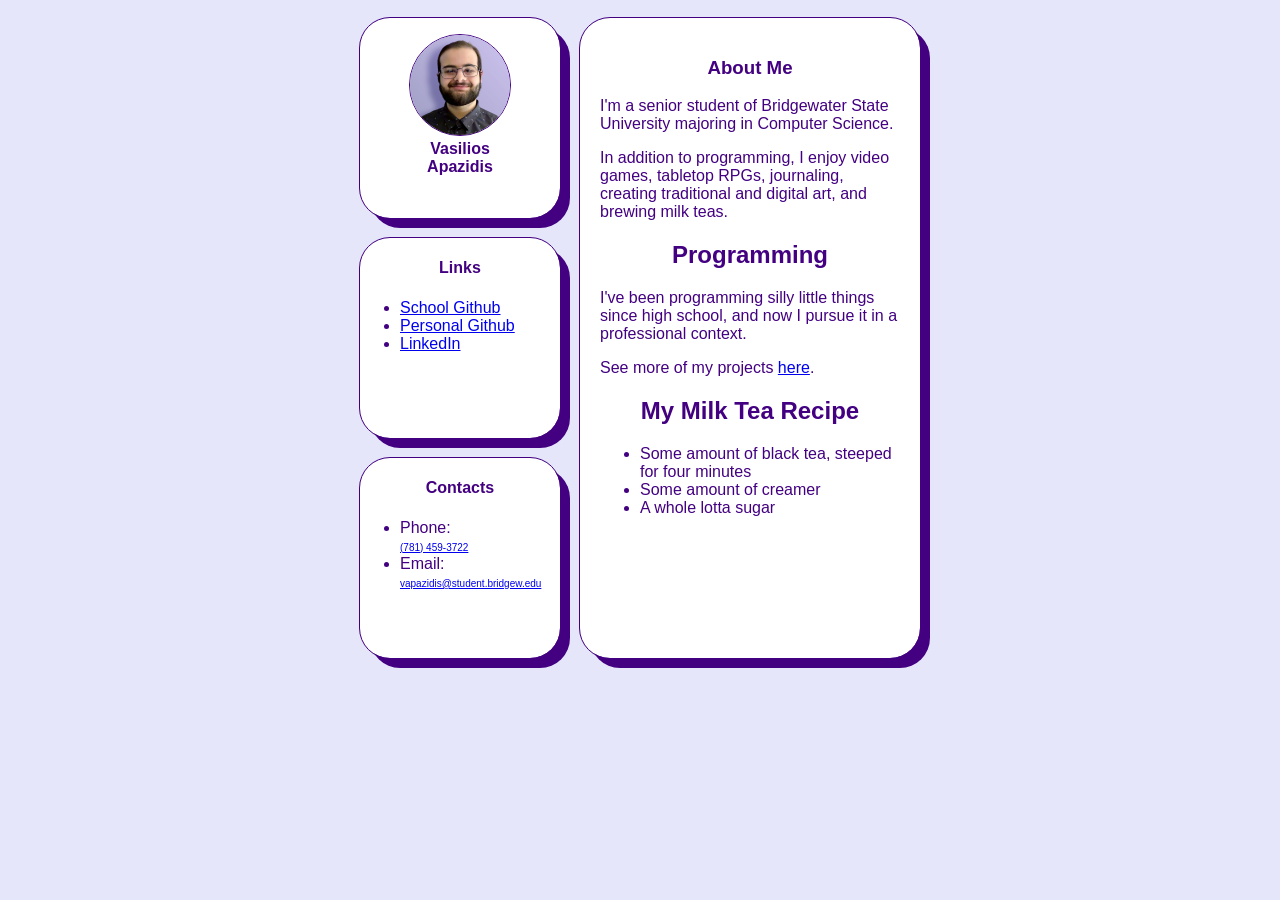
<file: index.html>
<!DOCTYPE html>
<html>
    <head>
        <meta charset="utf-8">
        <title>Vasilios Apazidis Intro</title>
        <link rel="stylesheet" href="./styles.css">
        <style>
            html {
                background: lavender;
            }
            .card {
                background-color: white;
                color: #430081;
                outline: 1px #430081 solid;
                box-shadow: 10px 10px 0px 0px #430081;
            }
            .contact {
                font-size: x-small;
            }

            .headshot {
                border: solid 1px #430081;
                border-radius: 50%;
            }

            figcaption {
                font-weight: 700;
            }
        </style>
    </head>
    <body>
        <section class="cardhold">
            <section class="cardholdcolumn">
                <section class="card smallcard">
                    <figure>
                        <img class="headshot" src="headshot.png" alt="A headshot of Vasilios Apazidis" width="100px">
                        <figcaption>Vasilios Apazidis</figcaption>
                    </figure>
                </section>
                <section class="card smallcard">
                    <h1>Links</h1>
                    <ul>
                        <li><a href="https://github.com/vapazidis/">School Github</a></li>
                        <li><a href="https://github.com/desperandos101/">Personal Github</a></li>
                        <li><a href="www.linkedin.com/in/vasilios-apazidis-4743b53ab">LinkedIn</a></li>
                    </ul>
                </section>
                <section class="card smallcard">
                    <h1>Contacts</h1>
                    <ul>
                        <li>Phone:<br /><a class="contact" href="tel:+17814593722">(781) 459-3722</a></li>
                        <li>Email:<br /><a class="contact" href="mailto:vapazidis@student.bridgew.edu">vapazidis@student.bridgew.edu</a></li>
                    </ul>
                </section>
            </section>
            <section class="card">
                <h1>About Me</h1>
                <p>I'm a senior student of Bridgewater State University majoring in Computer Science.</p>
                <p>In addition to programming, I enjoy video games, tabletop RPGs, journaling, creating traditional and digital art, and brewing milk teas.</p>
                <h2>Programming</h2>
                <p>I've been programming silly little things since high school, and now I pursue it in a professional context.</p>
                <p>See more of my projects <a href="project.html">here</a>.</p>
                <h2>My Milk Tea Recipe</h2>
                <p>
                    <ul>
                        <li>Some amount of black tea, steeped for four minutes</li>
                        <li>Some amount of creamer</li>
                        <li>A whole lotta sugar</li>
                    </ul>
                </p>
            </section>
        </section>
    </body>
</html>
</file>
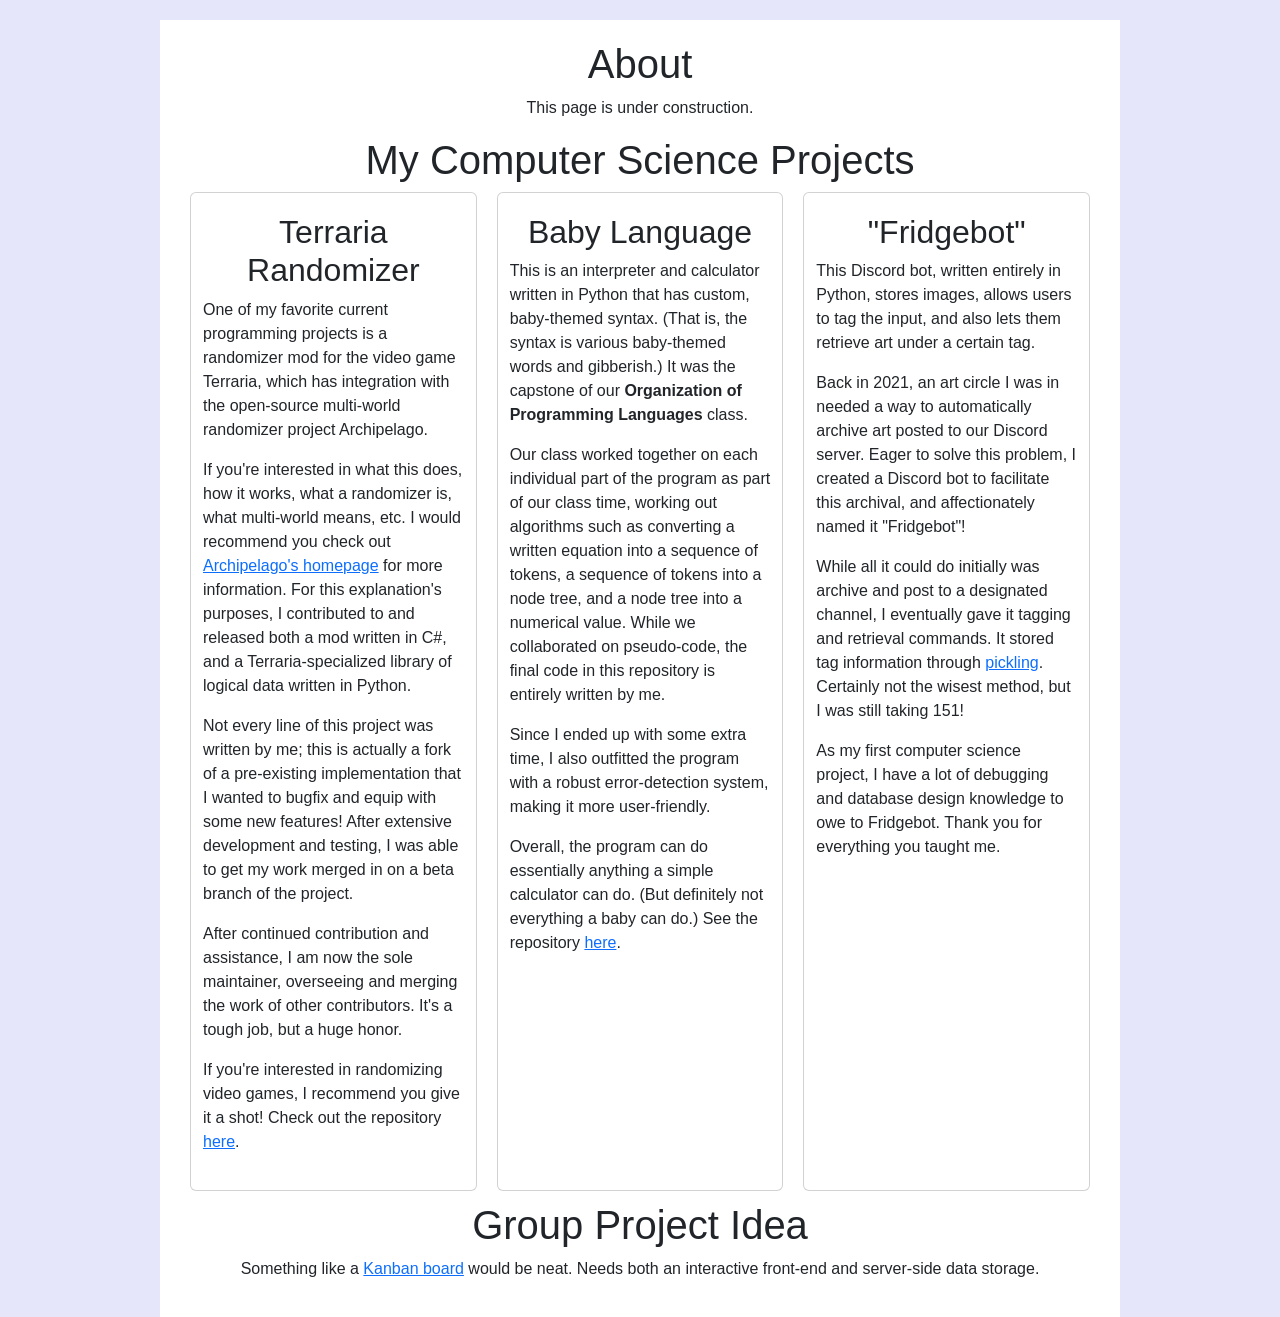
<file: project.html>
<!DOCTYPE html>
<html lang="en">
    <head>
        <meta charset="utf-8">
        <title>Vasilios Apazidis Projects</title>
        <link rel="stylesheet" href="./styles.css">
        <link rel="stylesheet" href="https://cdn.jsdelivr.net/npm/bootstrap@5.3.8/dist/css/bootstrap.min.css">
        <style>
            html {
                background-color: lavender;
            }
            @media only screen and (max-width: 1200px) {
                html {
                    background-color: lightblue;
                }
            }
            body {
                display: block;
                margin: auto;
                margin-top: 20px;
                padding: 20px;
                width: 75%;
            }
        </style>
    </head>
    <body class="text-center">
        <h1>About</h1>
        <p>This page is under construction.</p>
        <div class="container">
            <h1>My Computer Science Projects</h1>
            <div class="row">
                <div class="card col-xl">
                    <h2>Terraria Randomizer</h2>
                    <p>One of my favorite current programming projects is a randomizer mod for the video game Terraria, which has integration with the open-source multi-world randomizer project Archipelago.</p>
                    <p>If you're interested in what this does, how it works, what a randomizer is, what multi-world means, etc. I would recommend you check out <a href="https://archipelago.gg/">Archipelago's homepage</a> for more information. For this explanation's purposes, I contributed to and released both a mod written in C#, and a Terraria-specialized library of logical data written in Python.</p>
                    <p>Not every line of this project was written by me; this is actually a fork of a pre-existing implementation that I wanted to bugfix and equip with some new features! After extensive development and testing, I was able to get my work merged in on a beta branch of the project.</p>
                    <p>After continued contribution and assistance, I am now the sole maintainer, overseeing and merging the work of other contributors. It's a tough job, but a huge honor.</p>
                    <p>If you're interested in randomizing video games, I recommend you give it a shot! Check out the repository <a href="https://github.com/desperandos101/SeldomArchipelago">here</a>.</p>
                </div>
                <div class="card col-xl">
                    <h2>Baby Language</h2>
                    <p>This is an interpreter and calculator written in Python that has custom, baby-themed syntax. (That is, the syntax is various baby-themed words and gibberish.) It was the capstone of our <b>Organization of Programming Languages</b> class.</p>
                    <p>Our class worked together on each individual part of the program as part of our class time, working out algorithms such as converting a written equation into a sequence of tokens, a sequence of tokens into a node tree, and a node tree into a numerical value. While we collaborated on pseudo-code, the final code in this repository is entirely written by me.</p>
                    <p>Since I ended up with some extra time, I also outfitted the program with a robust error-detection system, making it more user-friendly.</p>
                    <p>Overall, the program can do essentially anything a simple calculator can do. (But definitely not everything a baby can do.) See the repository <a href="https://github.com/desperandos101/SeldomArchipelago">here</a>.</p>
                </div>
                <div class="card col-xl">
                    <h2>"Fridgebot"</h2>
                    <p>This Discord bot, written entirely in Python, stores images, allows users to tag the input, and also lets them retrieve art under a certain tag.</p>
                    <p>Back in 2021, an art circle I was in needed a way to automatically archive art posted to our Discord server. Eager to solve this problem, I created a Discord bot to facilitate this archival, and affectionately named it "Fridgebot"!</p>
                    <p>While all it could do initially was archive and post to a designated channel, I eventually gave it tagging and retrieval commands. It stored tag information through <a href="https://docs.python.org/3/library/pickle.html">pickling</a>. Certainly not the wisest method, but I was still taking 151!</p>
                    <p>As my first computer science project, I have a lot of debugging and database design knowledge to owe to Fridgebot. Thank you for everything you taught me.</p>
                </div>
            </div>
        </div>
        <h1>Group Project Idea</h1>
        <p>Something like a <a href="https://en.wikipedia.org/wiki/Kanban_board">Kanban board</a> would be neat. Needs both an interactive front-end and server-side data storage.</p>
    </body>
</html>
</file>
<file: styles.css>
* {
    font-family:'Segoe UI', Tahoma, Geneva, Verdana, sans-serif;
}

.cardhold {
    display: flex;
    justify-content: center;
    align-self: center;
    flex-direction: row;
    flex-wrap: wrap;
    margin: auto;
}

.cardholdcolumn {
    display: flex;
    flex-direction: column;
}

.card {
    display: block;
    width: 300px;
    max-height: fit-content;
    border-radius: 30px;
    margin: 10px;
    padding: 20px;
    text-align: center;
    word-wrap: break-word;
}

.card p {
    text-align: left;
}

.smallcard {
    width: 200px;
    min-height: 200px;
    padding: 0px;
}

ul {
    text-align: left;
}
</file>
